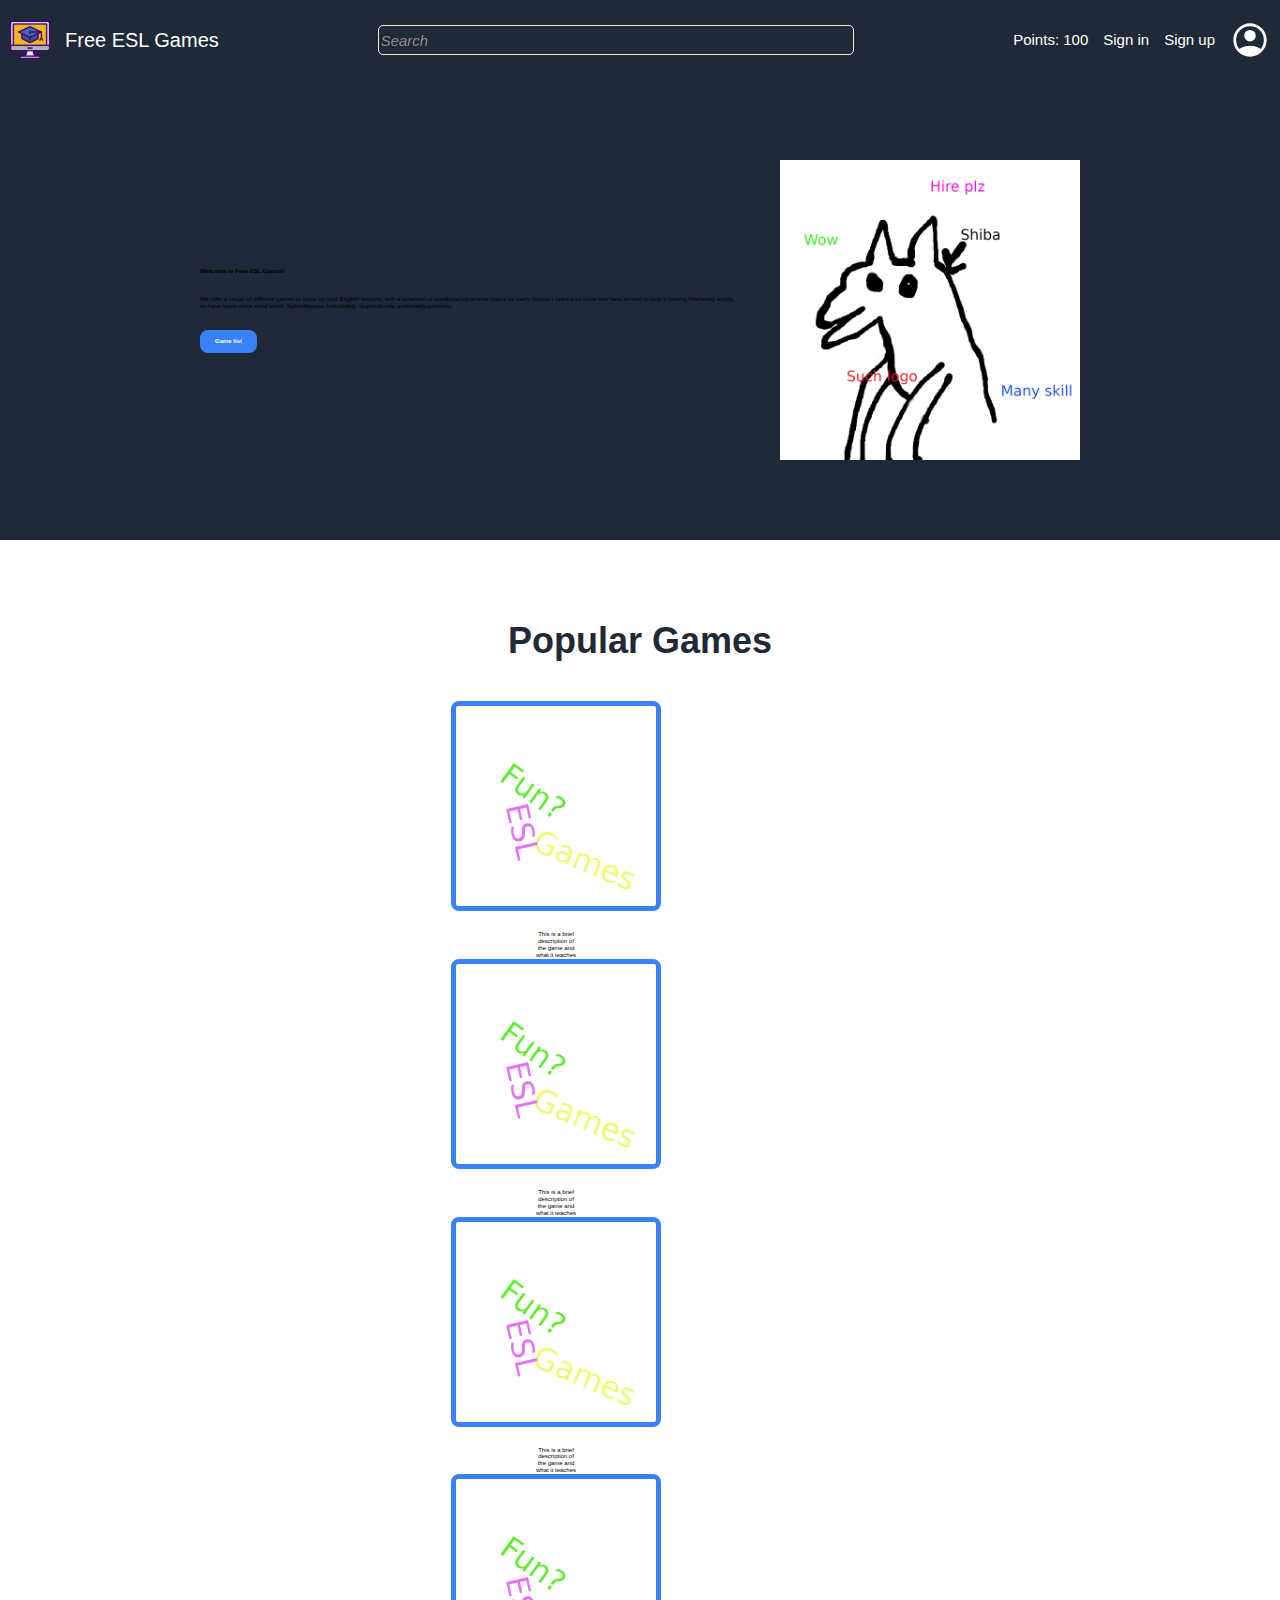
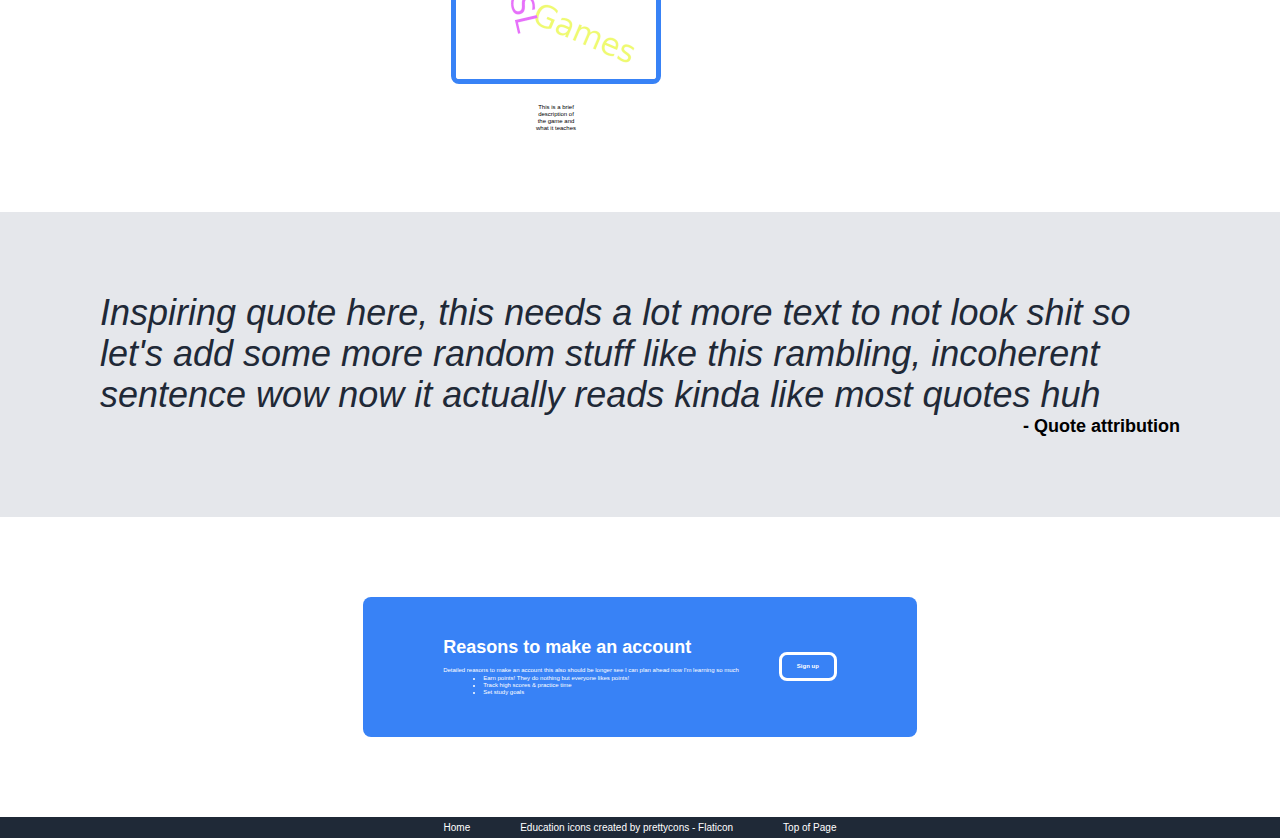
<file: index.html>
<!DOCTYPE html>
<html lang="en">
    <head>
        <title>Free ESL Games</title>
        <meta charset="utf-8">
        <link rel="stylesheet" href="./stylesheets/normalize.css"> 
        <link rel="stylesheet" href="./stylesheets/site_wide.css">
        <link rel="stylesheet" href="./stylesheets/index.css">
        <link rel="icon" type="image/png" href="./assets/icons/site_icon.png">
    </head>

    <body>
        <div id="header">
            <a href="index.html" id="title">
                <img src="assets/icons/site_icon.png" alt="Graduation hat on computer screen" id="site_logo"> Free ESL Games
            </a>
            <form action="" method="post">
                <input type="search" name="search_term" id="header_search" placeholder="Search">
            </form>
            <p>
                <a href="user/profile.html">Points: 100</a>
                <a href="user/sign-in.html">Sign in</a>
                <a href="../user/sign-up.html">Sign up</a>
                <a href="user/sign-up.html"><img src="assets/icons/user.svg" alt="Unknown user icon" style="filter:invert(1)"></a>
            </p>
        </div>
        
        <div class="section1">
            <div class="section1-text">
                <h1>Welcome to Free ESL Games!</h1>
                <div>We offer a range of different games to spice up your English lessons, with a selection of vocabulary/grammar topics for each. Guess I need a lot more text here as well to stop it looking hilariously empty, so have some more word vomit. Splendiferous. Indubitably, stupendously, undeniably pointless.</div>
                <a href="./games/game-list.html" class="button">Game list</a>
            </div>
            <img src="./assets/images/logo.png" alt="Logo">
        </div>
        
        <div class="section2">
            <div class="section2-title">Popular Games</div>
            <div class="section2-popular">
                <div><img src="./assets/images/game-placeholder.png" alt="popular-game">This is a brief description of the game and what it teaches</div>
                <div><img src="./assets/images/game-placeholder.png" alt="popular-game">This is a brief description of the game and what it teaches</div>
                <div><img src="./assets/images/game-placeholder.png" alt="popular-game">This is a brief description of the game and what it teaches</div>
                <div><img src="./assets/images/game-placeholder.png" alt="popular-game">This is a brief description of the game and what it teaches</div>
            </div>
        </div>
        
        <div class="section3">
            <div>Inspiring quote here, this needs a lot more text to not look shit so let's add some more random stuff like this rambling, incoherent sentence wow now it actually reads kinda like most quotes huh</div>
            <div>- Quote attribution</div>
        </div>
        
        <div class="section4">
            <div class="blue-box">
                    <div class="text">
                        <div class="heading">Reasons to make an account</div>
                        <div class="body">
                            Detailed reasons to make an account this also should be longer see I can plan ahead now I'm learning so much
                            <ul>
                                <li>Earn points! They do nothing but everyone likes points!</li>
                                <li>Track high scores & practice time</li>
                                <li>Set study goals</li>
                            </ul>
                        </div>
                    </div>
                <a href="./user/sign-up.html" class="button">Sign up</a>
            </div>
        </div>
        
        <div id="footer">
            <a href="index.html">Home</a>
            <a href="https://www.flaticon.com/free-icons/education" title="education icons">Education icons created by prettycons - Flaticon</a>
            <a href="#header">Top of Page</a>
        </div>
    </body>
</html>
</file>
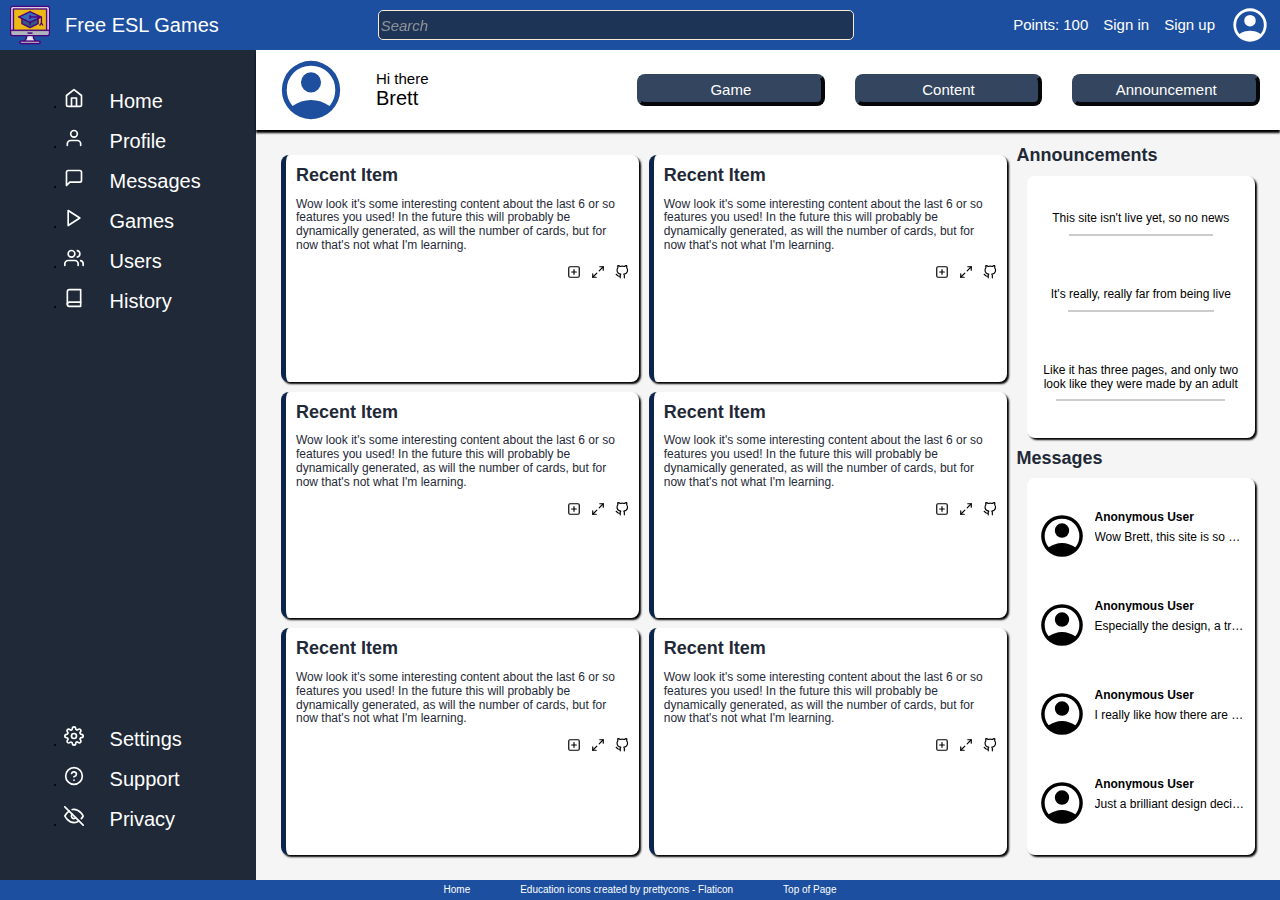
<file: user/admin_dash.html>
<!DOCTYPE html>
<html lang="en">
<head>
    <meta charset="UTF-8">
    <meta http-equiv="X-UA-Compatible" content="IE=edge">
    <meta name="viewport" content="width=device-width, initial-scale=1.0">
    <link rel="stylesheet" href="../stylesheets/normalize.css"> 
    <link rel="stylesheet" href="../stylesheets/site_wide.css"> 
    <link rel="stylesheet" href="../stylesheets/admin_dash.css"> 
    <link rel="icon" type="image/png" href="../assets/icons/site_icon.png">
    <title>Admin Dashboard</title>
</head>
<body>
    <div id="header">
        <a href="../index.html" id="title">
            <img src="../assets/icons/site_icon.png" alt="Graduation hat on computer screen" id="site_logo"> Free ESL Games
        </a>
        <form action="" method="post">
            <input type="search" name="search_term" id="header_search" placeholder="Search">
        </form>
        <p>  
            <a href="../user/profile.html">Points: 100</a>
            <a href="../user/sign-in.html">Sign in</a>
            <a href="../user/sign-up.html">Sign up</a>
            <a href="../user/sign-up.html"><img src="../assets/icons/user.svg" alt="Unknown user icon" style="filter:invert(1)"></a>
        </p>
    </div>

    <div id="sidebar">
        <div>
            <ul>
                <li><a href="admin_dash.html"><img src="../assets/icons/home.svg" alt="home icon">  Home</a></li>
                <li><a href=""><img src="../assets/icons/profile.svg" alt="profile icon">   Profile</a></li>
                <li><a href=""><img src="../assets/icons/message.svg" alt="messages icon">   Messages</a></li>
                <li><a href=""><img src="../assets/icons/games.svg" alt="games icon"> Games</a></li>
                <li><a href=""><img src="../assets/icons/users.svg" alt="users icon"> Users</a></li>
                <li><a href="https://github.com/Brett-Tanner/ESL-games-site.git"><img src="../assets/icons/history.svg" alt="history icon"> History</a></li>
            </ul>
        </div>
        <div>
            <ul>
                <li><a href=""><img src="../assets/icons/settings.svg" alt="settings icon">  Settings</a></li>
                <li><a href=""><img src="../assets/icons/support.svg" alt="support icon">   Support</a></li>
                <li><a href=""><img src="../assets/icons/privacy.svg" alt="privacy icon">   Privacy</a></li>
            </ul>
        </div>
    </div>

    <div id="cards">
        <div class="recent">
            <div>
                <h1>Recent Item</h1>
                <p>Wow look it's some interesting content about the last 6 or so features you used! In the future this will probably be dynamically generated, as will the number of cards, but for now that's not what I'm learning.</p>
                <div class="card_actions">
                    <a href="" target="_blank">
                        <img src="../assets/icons/new_tab.svg" alt="new tab icon"></a>
                    <a href="">
                        <img src="../assets/icons/expand.svg" alt="expand icon"></a>                       
                    <a href="">
                        <img src="../assets/icons/git.svg" alt="github icon">
                    </a>                
                </div>
            </div>
            <div>
                <h1>Recent Item</h1>
                <p>Wow look it's some interesting content about the last 6 or so features you used! In the future this will probably be dynamically generated, as will the number of cards, but for now that's not what I'm learning.</p>
                <div class="card_actions">
                    <a href="" target="_blank">
                        <img src="../assets/icons/new_tab.svg" alt="new tab icon">
                    </a>
                    <a href="">
                        <img src="../assets/icons/expand.svg" alt="expand icon">
                    </a>                       
                    <a href="">
                        <img src="../assets/icons/git.svg" alt="github icon">
                    </a>                
                </div>
            </div>
            <div>
                <h1>Recent Item</h1>
                <p>Wow look it's some interesting content about the last 6 or so features you used! In the future this will probably be dynamically generated, as will the number of cards, but for now that's not what I'm learning.</p>
                <div class="card_actions">
                    <a href="" target="_blank">
                        <img src="../assets/icons/new_tab.svg" alt="new tab icon">
                    </a>
                    <a href="">
                        <img src="../assets/icons/expand.svg" alt="expand icon">
                    </a>                       
                    <a href="">
                        <img src="../assets/icons/git.svg" alt="github icon">
                    </a>                
                </div>
            </div>
            <div>
                <h1>Recent Item</h1>
                <p>Wow look it's some interesting content about the last 6 or so features you used! In the future this will probably be dynamically generated, as will the number of cards, but for now that's not what I'm learning.</p>
                <div class="card_actions">
                    <a href="" target="_blank">
                        <img src="../assets/icons/new_tab.svg" alt="new tab icon">
                    </a>
                    <a href="">
                        <img src="../assets/icons/expand.svg" alt="expand icon">
                    </a>                       
                    <a href="">
                        <img src="../assets/icons/git.svg" alt="github icon">
                    </a>                
                </div>
            </div>
            <div>
                <h1>Recent Item</h1>
                <p>Wow look it's some interesting content about the last 6 or so features you used! In the future this will probably be dynamically generated, as will the number of cards, but for now that's not what I'm learning.</p>
                <div class="card_actions">
                    <a href="" target="_blank">
                        <img src="../assets/icons/new_tab.svg" alt="new tab icon">
                    </a>
                    <a href="">
                        <img src="../assets/icons/expand.svg" alt="expand icon">
                    </a>                       
                    <a href=""><img src="../assets/icons/git.svg" alt="github icon">
                    </a>                
                </div>
            </div>
            <div>
                <h1>Recent Item</h1>
                <p>Wow look it's some interesting content about the last 6 or so features you used! In the future this will probably be dynamically generated, as will the number of cards, but for now that's not what I'm learning.</p>
                <div class="card_actions">
                    <a href="" target="_blank">
                        <img src="../assets/icons/new_tab.svg" alt="new tab icon">
                    </a>
                    <a href="">
                        <img src="../assets/icons/expand.svg" alt="expand icon">
                    </a>                       
                    <a href="">
                        <img src="../assets/icons/git.svg" alt="github icon">
                    </a>                
                </div>
            </div>
        </div>
        <div id="announcements">
            <h1>Announcements</h1>
            <div>
                <p>
                    <a href="">This site isn't live yet, so no news</a>
                </p>
                <p>
                    <a href="">It's really, really far from being live</a>
                </p>
                <p>
                    <a href="">Like it has three pages, and only two look like they were made by an adult</a>
                </p>
            </div>
        </div>
        <div id="messages">
            <h1>Messages</h1>
            <div>
                <a href="">
                    <p class="message">
                        <img src="../assets/icons/user.svg" alt="Unknown user icon">
                        <span>Anonymous User</span>
                        <span>Wow Brett, this site is so amazing!</span>
                    </p>
                </a>
                <a href="">
                    <p class="message">
                        <img src="../assets/icons/user.svg" alt="Unknown user icon">
                        <span>Anonymous User</span>
                        <span>Especially the design, a true work of art</span>
                    </p>
                </a>
                <a href="">
                    <p class="message">
                        <img src="../assets/icons/user.svg" alt="Unknown user icon">
                        <span>Anonymous User</span>
                        <span>I really like how there are such muted colors on a site targeted at children who want to play games</span>
                    </p>
                </a>
                <a href="">
                    <p class="message">
                        <img src="../assets/icons/user.svg" alt="Unknown user icon">
                        <span>Anonymous User</span>
                        <span>Just a brilliant design decision</span>
                    </p>
                </a>
            </div>
        </div>
    </div>

    <div id="welcome_bar">
        <img src="../assets/icons/user.svg" alt="Unknown user icon" style="filter: invert(24%) sepia(41%) saturate(2463%) hue-rotate(198deg) brightness(95%) contrast(94%);">
        <div id="greeting">
            <p>Hi there</p>
            <p>Brett</p>
        </div>
        <button>Game</button>
        <button>Content</button>
        <button>Announcement</button>
    </div>

    <div id="footer">
        <a href="../index.html">Home</a>
        <a href="https://www.flaticon.com/free-icons/education" title="education icons">Education icons created by prettycons - Flaticon</a>
        <a href="#header">Top of Page</a>
    </div>
</body>
</html>
</file>
<file: stylesheets/site_wide.css>
:root {
    font-size: 6.25%;
    box-sizing: border-box;
    font-family: roboto, sans-serif;
}

a {
    text-decoration: none;
}

html, body {
    height: 100%;
}

#header, #footer {
    background-color: #1F2937;
    padding: 5rem 10rem;
}

#header {
    display: flex;
    flex-flow: row nowrap;
    justify-content: space-between;
    align-items: center;
    font-size: 15rem;
    color: white;
}

#header img {
    height: 40rem;
    width: auto;
}

#title {
    font-size: 20rem;
}

#header form {
    flex: 1 1 50%;
    display: flex;
    justify-content: center;
}

#header_search {
    border: 1rem solid antiquewhite;
    border-radius: 5rem;
    height: 30rem;
    width: 60%;
    background-color: rgba(31, 41, 55, 0.7);
    color: white;
}

#header_search::placeholder {
    color: antiquewhite;
    opacity: 0.5;
    font-style: italic;
}

#header_search:focus {
    box-shadow: 3rem 2rem 2rem white;
    outline: none;
}

#header p, #header a {
    display: flex;
    flex-flow: row nowrap;
    align-items: center;
    color: white;
    text-decoration: none;
    gap: 15rem;
}

#footer {
    display: flex;
    font-size: 10rem;
    align-items: center;
    justify-content: center;
    gap: 50rem;
}

#footer a {
    color: white;
    text-decoration: none;
}
</file>
<file: stylesheets/index.css>
.section1, .section2, .section3, .section4 {
    flex: 1;
    padding: 80px 100px;
    display: flex;
}

.section1 {
    background-color: #1F2937;
    align-items: center;
    justify-content: center;
    gap: 40px
}

.section1-text {
    flex: 1;
    display: flex;
    flex-flow: column nowrap;
    justify-content: center;
    gap: 20px;
    max-width: 50%;
}

a.button {
    -webkit-appearance: button;
    -moz-appearance: button;
    appearance: button;
    text-decoration: none;
    background-color: #3882F6;
    color: white;
    font-weight: bold;
    border-radius: 8px;
    padding: 8px 15px;
    width: fit-content;
    flex-shrink: 0;
}

.section1 img {
    width: 300px;
} 

.section2 {
    flex-direction: column;
    align-items: center;
    justify-content: space-between;
}

.section2-title {
    font-size: 36px;
    font-weight: bolder;
    color: #1F2937;
    margin-bottom: 40px;
}

.section2-popular {
    justify-content: space-between;
}

.section2-popular div {
    display: flex;
    flex-direction: column;
    align-items: center;
    text-align: center;
    max-width: 20%;
    max-height: 100%;
}

.section2-popular div img {
    width: 200px;
    height: 200px;
    border: solid #3882F6 5px;
    border-radius: 8px;
    margin-bottom: 20px;
}

.section3 {
    flex-direction: column;
    align-items: center;
    justify-content: center;
    background-color: #e5e7eb;
}

.section3 div:first-of-type {
    font-size: 36px;
    font-weight: lighter;
    font-style: italic;
    color: #1F2937;
}

.section3 div:nth-of-type(2) {
    font-family: roboto, sans-serif;
    font-weight: bold;
    font-size: 18px;
    font-style: normal;
    align-self: flex-end;
}

.section4 {
    justify-content: center;
}

.section4 .blue-box {
    display: flex;
    justify-content: center;
    align-items: center;
    background-color: #3882F6;
    border-radius: 8px;
    color: white;
    padding: 40px 80px;
    gap: 40px;
}

.section4 .heading {
    font-weight: bold;
    font-size: 18px;
}

.section4 .text {
    display: flex;
    flex-flow: column nowrap;
    gap: 10px;
}

.section4 .body {
    display: flex;
    flex-direction: column;
}

.section4 .button {
    border: white solid 3px;
}
</file>
<file: stylesheets/admin_dash.css>
body {
    display: grid;
    grid-template: 50rem 80rem 1fr 20rem / 20% 80%;
    grid-template-areas: 
    "header header"
    "sidebar welcome_bar"
    "sidebar cards"
    "footer footer";
}

#header {
    grid-area: header;
    background-color: #1d4fa0;
}

#sidebar {
    grid-area: sidebar;
    background-color: #1F2937;
    display: flex;
    flex-flow: column wrap;
    justify-content: space-between;
}

#sidebar ul {
    margin-top: 15%;
    display: flex;
    flex-flow: column wrap;
    gap: 15rem;
    padding-left: 25%;
}

#sidebar ul img {
    filter: invert(1);
    height: 20rem;
    width: auto;
    margin-right: 20rem;
}

#sidebar a {
    color: white;
    font-size: 20rem;
    text-decoration: none;
}

#welcome_bar {
    grid-area: welcome_bar;
    box-shadow: 0rem 3rem 2rem black;
    display: flex;
    flex-flow: row nowrap;
    justify-content: space-around;
    align-items: center;
    gap: 30rem;
    font-size: 15rem;
    padding: 5rem 20rem;
}

#welcome_bar button {
    flex: 1 1 10%;
    font-size: 15rem;
    background-color: #33455f;
    color: white;
    border: 4rem outset #33455f;
    border-radius: 8rem;
    padding: 3rem;
}

#welcome_bar button:hover {
    background-color: #1F2937;
    border: 4rem outset #1F2937;
}

#welcome_bar button:active {
    border: 4rem inset #33455f;
}

#welcome_bar > img {
    height: 70rem;
    width: 70rem;
}

#greeting {
    flex: 2 1 auto;
    max-height: 70rem;
    display: flex;
    flex-flow: column;
}

#greeting p {
    margin: 0;
}

#greeting p:last-child {
    font-size: 20rem;
}

#cards {
    grid-area: cards;
    display: grid;
    grid-template-rows: auto;
    grid-template-columns: 3fr 1fr;
    grid-template-areas: 
    "recent announcements"
    "recent messages";
    padding: 15rem;
    color: #1F2937;
    background-color: rgb(245, 245, 245);
}

#cards h1 {
    margin: 0;
    font-size: 18rem;
    grid-area: heading;
}

#cards p {
    font-size: 12rem;
}

#cards a {
    color: black;
}

.recent {
    grid-area: recent;
    display: grid;
    grid-template-rows: repeat(3, 1fr);
    grid-template-columns: repeat(auto-fit, minmax(40%, 1fr));
    gap: 10rem;
    padding: 10rem;
}

.recent > div {
    display: flex;
    flex-flow: column nowrap;
    background-color: white;
    border-radius: 8rem;
    border-left: 5px inset #1d4fa0;
    padding: 10rem;
    box-shadow: 2rem 2rem 2rem black;
}

.card_actions {
    align-self: flex-end;
    display: flex;
    gap: 10rem;
}

.card_actions img {
    max-height: 14rem;
}

#announcements, #messages {
    display: flex;
    flex-flow: column nowrap;
    gap: 10rem;
}

#announcements a, #messages a {
    text-decoration: none;
}

#announcements > div, #messages > div {
    background-color: white;
    box-shadow: 2rem 2rem 2rem black;
    flex: 1 1 auto;
    display: flex;
    flex-flow: column nowrap;
    justify-content: space-around;
    border-radius: 8rem;
    padding: 10rem;
    margin: 0rem 10rem 10rem 10rem;
}

#announcements > div {
    align-items: center;
    text-align: center;
}

#announcements > div p {
    display: flex;
    flex-flow: row nowrap;
    align-items: center;
    gap: 8rem;
    display: flex;
    flex-direction: column;
}

#announcements > div p::after {
    content: "";
    border: 1rem solid rgba(128, 128, 128, 0.4);
    width: 80%;
}

.message {
    display: grid;
    grid-template: 12rem 24rem / 1fr 4fr;
    gap: 8rem;
}

.message img {
    grid-row: 1 / 3;
    min-height: 50rem;
}

.message span {
    text-overflow: ellipsis;
    overflow: hidden;
    white-space: nowrap;
}

.message span:nth-child(2) {
    font-weight: bold;
    
}

#announcements {
    grid-area: announcements;
    
}

#messages {
    grid-area: messages;

}

#footer {
    grid-area: footer;
    background-color: #1d4fa0;
}
</file>
